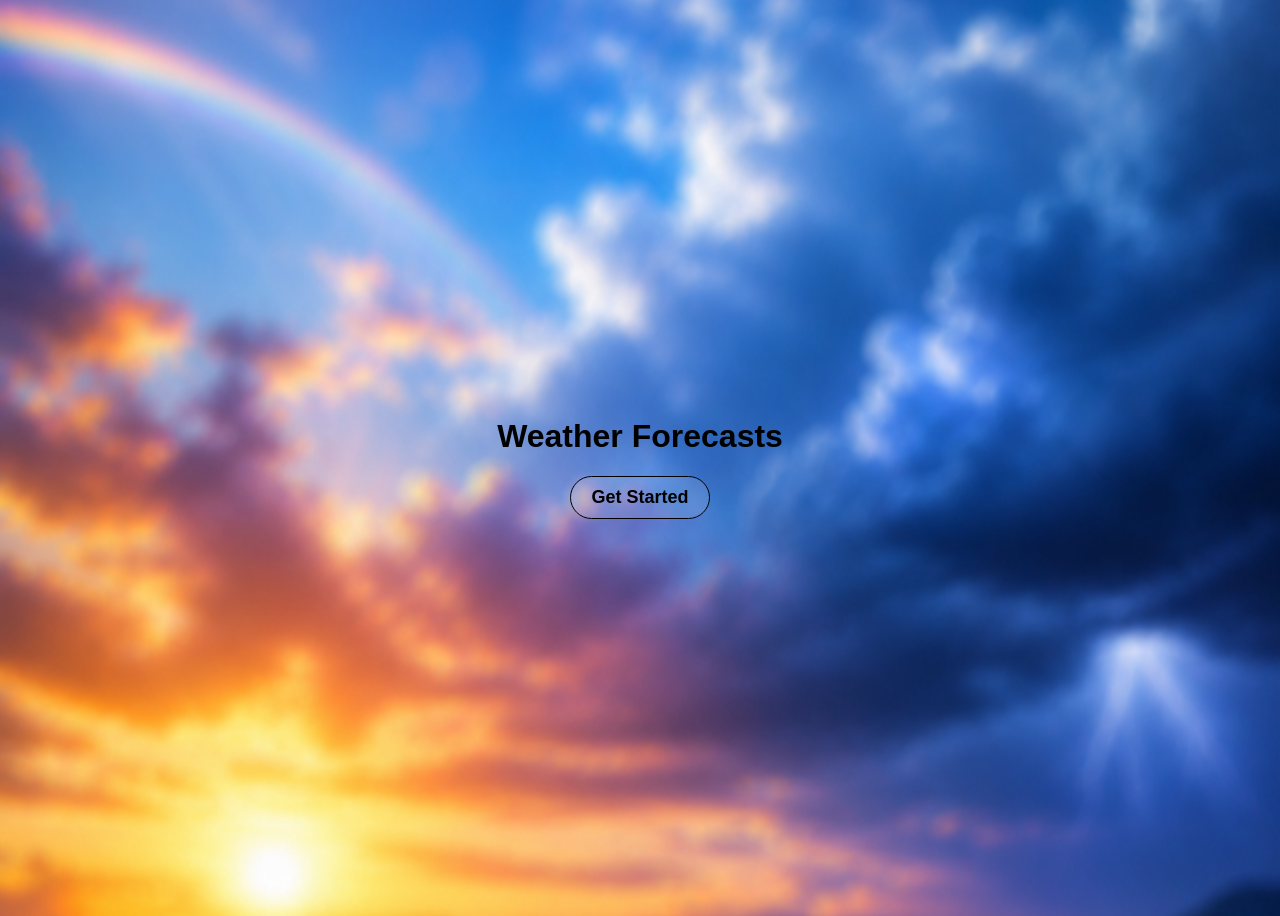
<file: index.html>
<!DOCTYPE html>
<html lang="en">
<head>
    <meta charset="UTF-8">
    <meta name="viewport" content="width=device-width, initial-scale=1.0">
    <title>Weather App</title>
    <link rel="icon" href="https://cdn-icons-png.flaticon.com/128/12607/12607703.png">
    <link href="./style.css" rel="stylesheet"/>
</head>
<body class="main-part">
    <div class="homepage">
        <h1>Weather Forecasts</h1>
        <button id="btn">Get Started</button>
    </div>
    <script>
        document.getElementById('btn').addEventListener("click",()=>{
            window.location.href="weather.html";
        });
    </script>
</body>
</html>
</file>
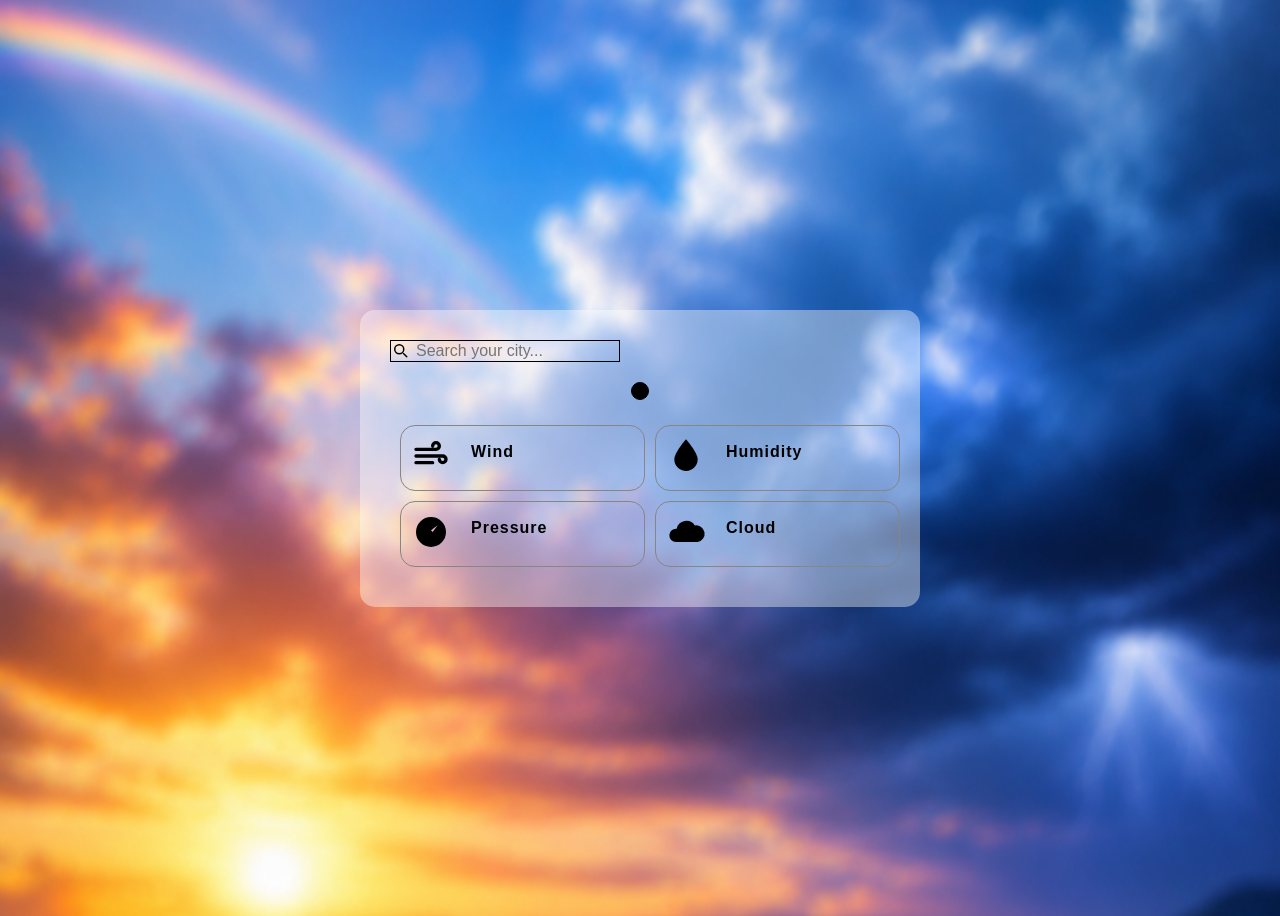
<file: weather.html>
<!DOCTYPE html>
<html lang="en">
<head>
    <meta charset="UTF-8">
    <meta name="viewport" content="width=device-width, initial-scale=1.0">
    <title>Weather App</title>
    <link rel="icon" href="https://cdn-icons-png.flaticon.com/128/12607/12607703.png">
    <link href="./style.css" rel="stylesheet"/>
</head>
<body>
    <div class="search-bar">
        <div class="search">
            <svg xmlns="http://www.w3.org/2000/svg"
                width="18"
                height="18"
                viewBox="0 0 24 24"
                fill="none"
                stroke="black"
                stroke-width="2"
                stroke-linecap="round"
                stroke-linejoin="round">
              <circle cx="11" cy="11" r="6"></circle>
              <line x1="21" y1="21" x2="16.65" y2="16.65"></line>
            </svg>
            <input type="text" id="location" placeholder="Search your city..."/>
        </div>
        <div class="main-content">
            <div id="weather-info"></div>
            <div id="day-time"></div>
            <div id="text"></div>
            <div></div>
            <div id="temp"></div>
            <div></div>
        </div>
        <div class="other">
            <div class="all">
                <div><img src="./wind.svg"></div>
                <div class="content">
                    <h5>Wind</h5>
                    <p id="wind"></p>
                </div>
            </div>
            <div class="all">
                <div><img src="./humidity.svg"></div>
                <div class="content">
                    <h5>Humidity</h5>
                    <p id="humidity"></p>
                </div>
            </div>
            <div class="all">
                <div><img src="./pressur.svg"></div>
                <div class="content">
                    <h5>Pressure</h5>
                    <p id="pressure"></p>
                </div>
            </div>
            <div class="all">
                <div><img src="./cloud.svg"></div>
                <div class="content">
                    <h5>Cloud</h5>
                    <p id="cloud"></p>
                </div>
            </div>
        </div>
    </div>
    <script src="./script.js"></script>
</body>
</html>
</file>
<file: style.css>
body{
    min-height: 100vh;
    background-image: url('./background3.png');
    background-size: cover;
    background-position: center;
    background-repeat: no-repeat;
    display: flex;
    flex-direction: column;
    justify-items: center;
    align-items: center;
    text-align: center;
    font-family:sans-serif;
    overflow: hidden;
}
.homepage{
    margin:auto;
    color: rgba(0, 0, 0);
    
}

#btn{
    padding: 10px 20px;
    border: 1.5px solid black ;
    background-color: rgb(255, 255, 255,0.1);
    border-radius: 50px;
    font-weight: 550;
    cursor: pointer;
    font-size: 18px;
    position: relative;
    transition: transform 0.3s ease;
}
#btn:hover{
    background-color: black;
    color: rgb(248, 239, 239);
    transform: scale(1.1);
}

.search-bar{
    margin: auto;
    width: 500px;
    padding: 30px;
    background-color: rgb(255, 255, 255,0.4);
    border-radius: 15px;
    letter-spacing: 1px;
}

input{
    font-size: 16px;
    border: none;
    background-color:rgb(255, 255, 255,0);
    outline: none;
}

.search{
    display: flex;
    text-align: left;
    gap: 5px;
    margin-right: 270px;
    border: 1px solid black;
}

#search-btn img{
    padding: 1px;
    width: 12px;
}
.main-content{
    display: flex;
    flex-direction: column;
    justify-items: center;
    align-items: center;
    text-align: center;
    margin-top: 10px;
    gap: 5px;
}

#location{
    transition: all 0.3s ease;
}

#location:focus{
    transform: scale(1.03);
}

#text{
    border: 1px solid black;
    background-color: black;
    color: white;
    padding: 8px;
    border-radius: 50px;
}

.other{
    width: 100%;
    display: grid;
    grid-template-columns: repeat(2,1fr);
    gap: 10px;
    margin: 10px;
}

.other img{
    width: 40px;
    height: 40px;
    object-fit: contain;
}

.all{
    display: flex;
    flex-direction: row;
    align-items:center;
    border: 1px solid rgb(136, 133, 133);
    border-radius: 15px;
    padding: 10px;
    gap: 20px;
}
.content h5{
    margin: 0;
    padding-top: 5px;
    font-size: 16px;
}
.content p{
    margin-top: 2px;
}

#weather-info{
    font-size: 22px;
}

.animate-card{
    animation: fadeUp 0.6s ease;
}

@keyframes fadeUp{
    from{
        opacity: 0;
        transform: translateY(20px);
    }
    to{
        opacity: 1;
        transform: translateY(0);
    }
}

@media(max-width:600px){
    .other{
        grid-template-columns: 1fr;
    }
    .search-bar{
        width: 300px;
    }
    .search{
        margin-right: 80px;
    }
}
</file>
